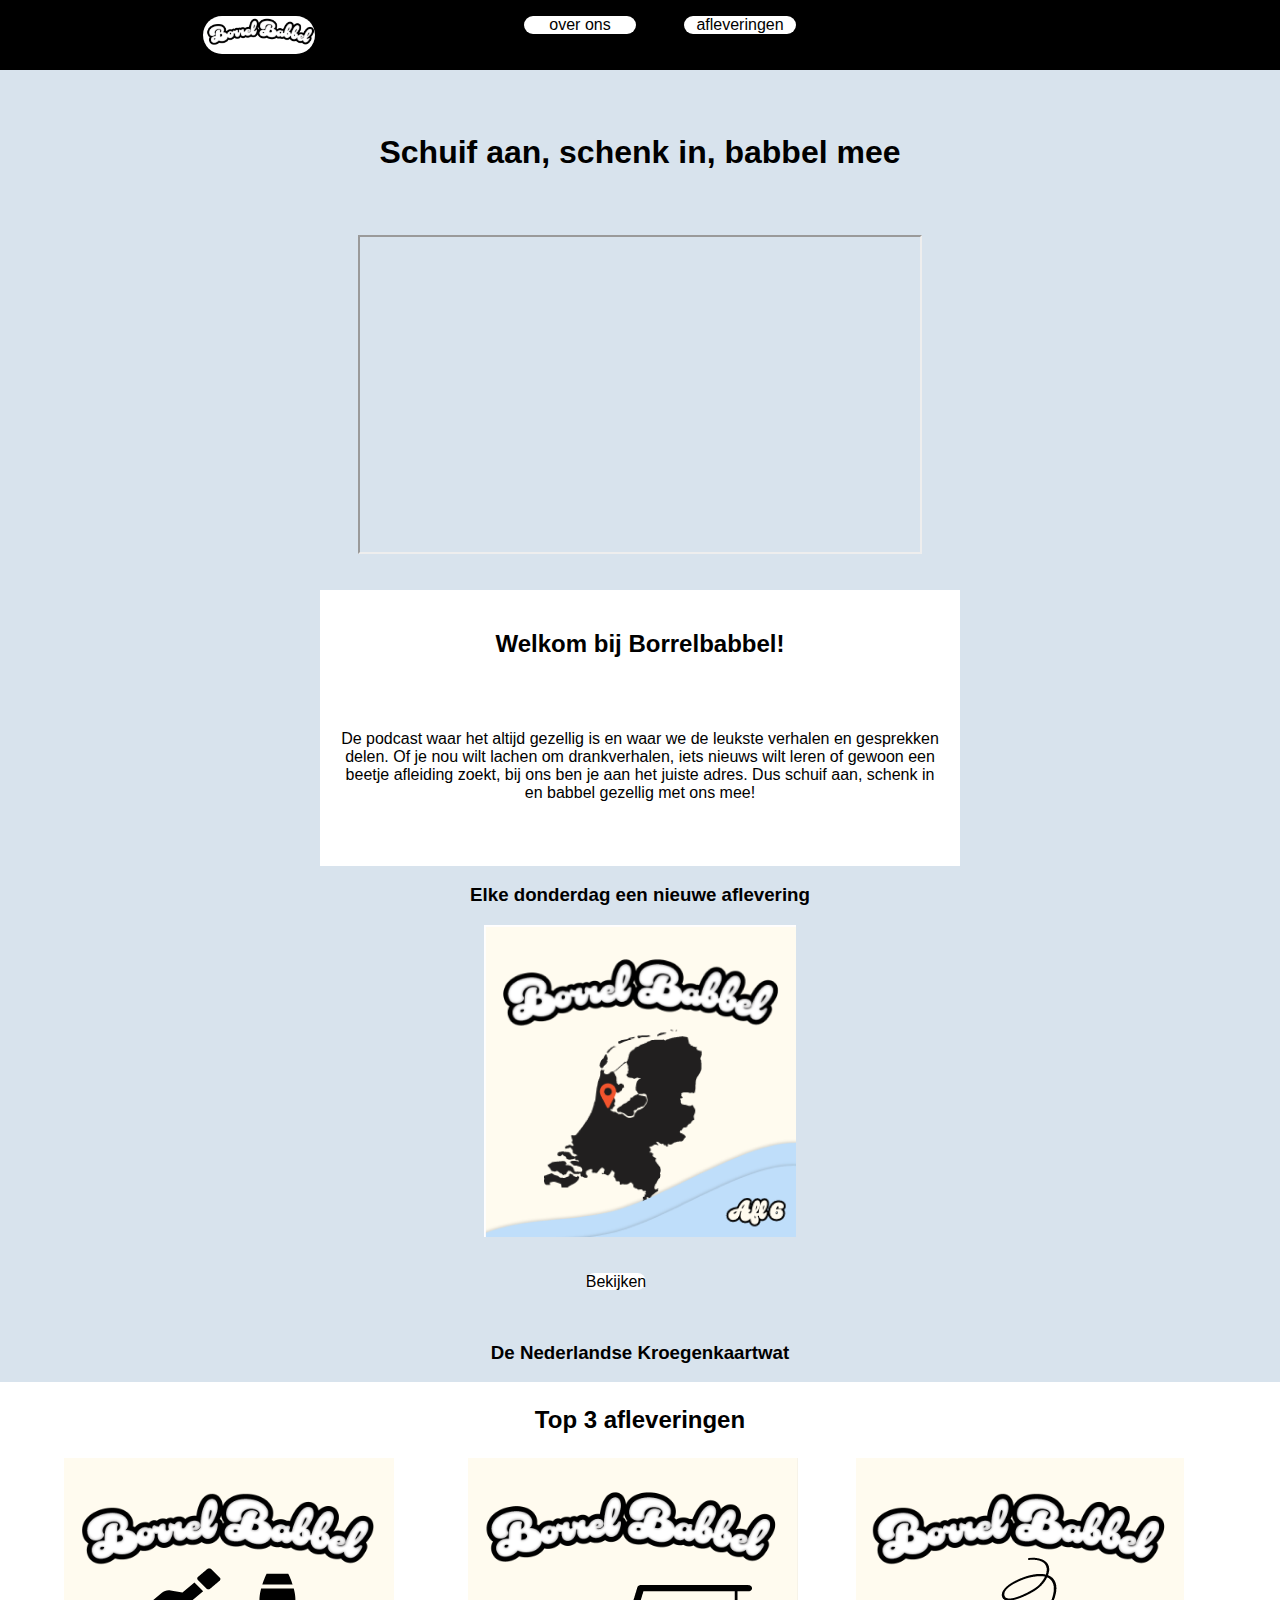
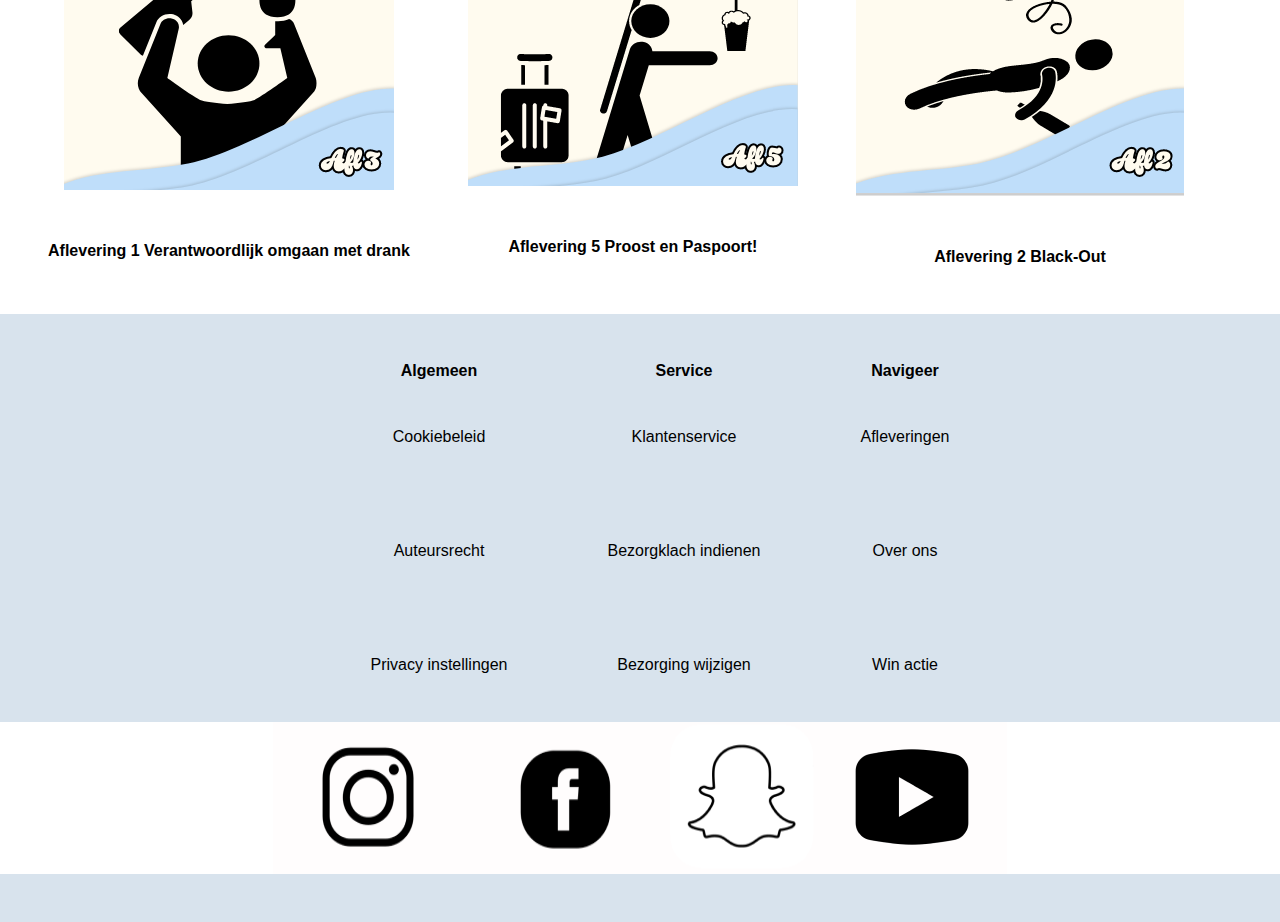
<file: index.html>
<!DOCTYPE html>
<html lang="nl">
  <head>
    <title>Borrelbabbel-podcast</title>
    <link rel="stylesheet" href="style.css" />
    <meta charset="UTF-8" />
    <meta name="viewport" content="width=device-width, initial-scale=1.0" />
  </head>

  <body>
    <header>
      <nav>
        <a href="index.html"
          ><img src="images/borrelbabbel.png" alt="Logo"
        /></a>
        <ul>
          <li><a href="over-ons.html">over ons</a></li>
          <li><a href="overzicht.html">afleveringen</a></li>
        </ul>
        <div class="spacer"></div>
      </nav>
    </header>

    <main>
      <h1>Schuif aan, schenk in, babbel mee</h1>

      <iframe width="560" height="315" src="https://www.youtube.com/embed/52lqpzm-Rjo?si=vq1KP3ZXQNGi3__B" title="YouTube video player"
       allow="accelerometer; autoplay; clipboard-write; encrypted-media; gyroscope; picture-in-picture; web-share" allowfullscreen></iframe>

      <div class="welkom">
        <h2>Welkom bij Borrelbabbel!</h2>
        <p>
          De podcast waar het altijd gezellig is en waar we de leukste verhalen
          en gesprekken delen. Of je nou wilt lachen om drankverhalen, iets
          nieuws wilt leren of gewoon een beetje afleiding zoekt, bij ons ben je
          aan het juiste adres. Dus schuif aan, schenk in en babbel gezellig met
          ons mee!
        </p>
      </div>
      <h3>Elke donderdag een nieuwe aflevering</h3>

      <img src="images/bb6.png" alt="foto" />

      <div class="bekijk">
        <a href="overzicht.html">Bekijken </a>
      </div>

      <h3>De Nederlandse Kroegenkaartwat</h3>

      <section>
        <h2>Top 3 afleveringen</h2>
        <div class="flexbox">
          <article>
            <div>
              <img src="images/bb3.png" alt="foto2" />
            </div>

            <div>
              <h4>Aflevering 1 Verantwoordlijk omgaan met drank</h4>
            </div>
          </article>

          <article>
            <div>
              <img src="images/bb5.png" alt="foto2" />
            </div>
            <div>
              <h4>Aflevering 5 Proost en Paspoort!</h4>
            </div>
          </article>

          <article>
            <div>
              <img src="images/bb2.png" alt="foto2" />
            </div>
            <div>
              <h4>Aflevering 2 Black-Out</h4>
            </div>
          </article>
        </div>
      </section>
    </main>

    <footer>
      <ul>
        <li>
          <h4>Algemeen</h4>
          <p>Cookiebeleid</p>
          <p>Auteursrecht</p>
          <p>Privacy instellingen</p>
        </li>
        <li>
          <h4>Service</h4>
          <p>Klantenservice</p>
          <p>Bezorgklach indienen</p>
          <p>Bezorging wijzigen</p>
        </li>
        <li>
          <h4>Navigeer</h4>
          <p>Afleveringen</p>
          <p>Over ons</p>
          <p>Win actie</p>
        </li>
      </ul>

      <section class="sociaal-media">
        <img src="images/instagram.png" alt="" />
        <img src="images/facebook.png" alt="" />
        <img src="images/snapchat.png" alt="" />
        <img src="images/yutube.png" alt="" />
      </section>
    </footer>
  </body>
</html>
</file>
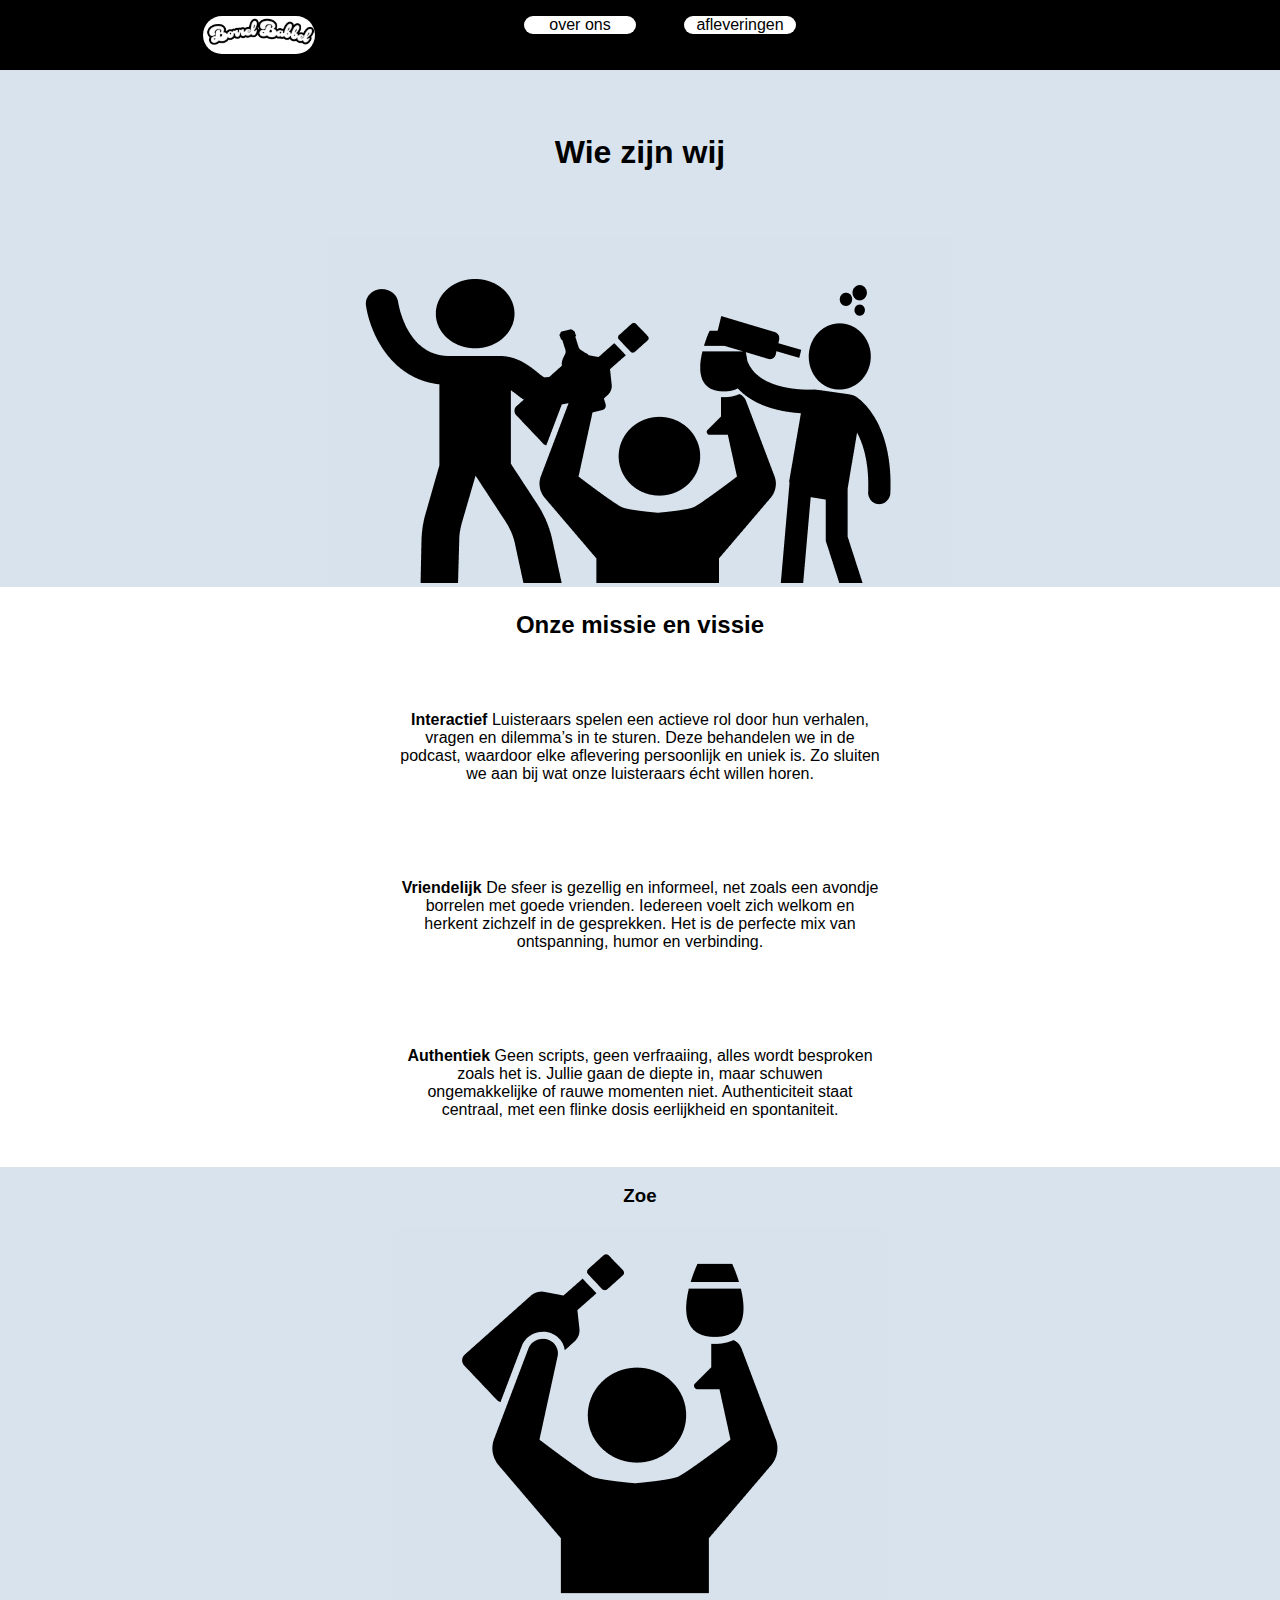
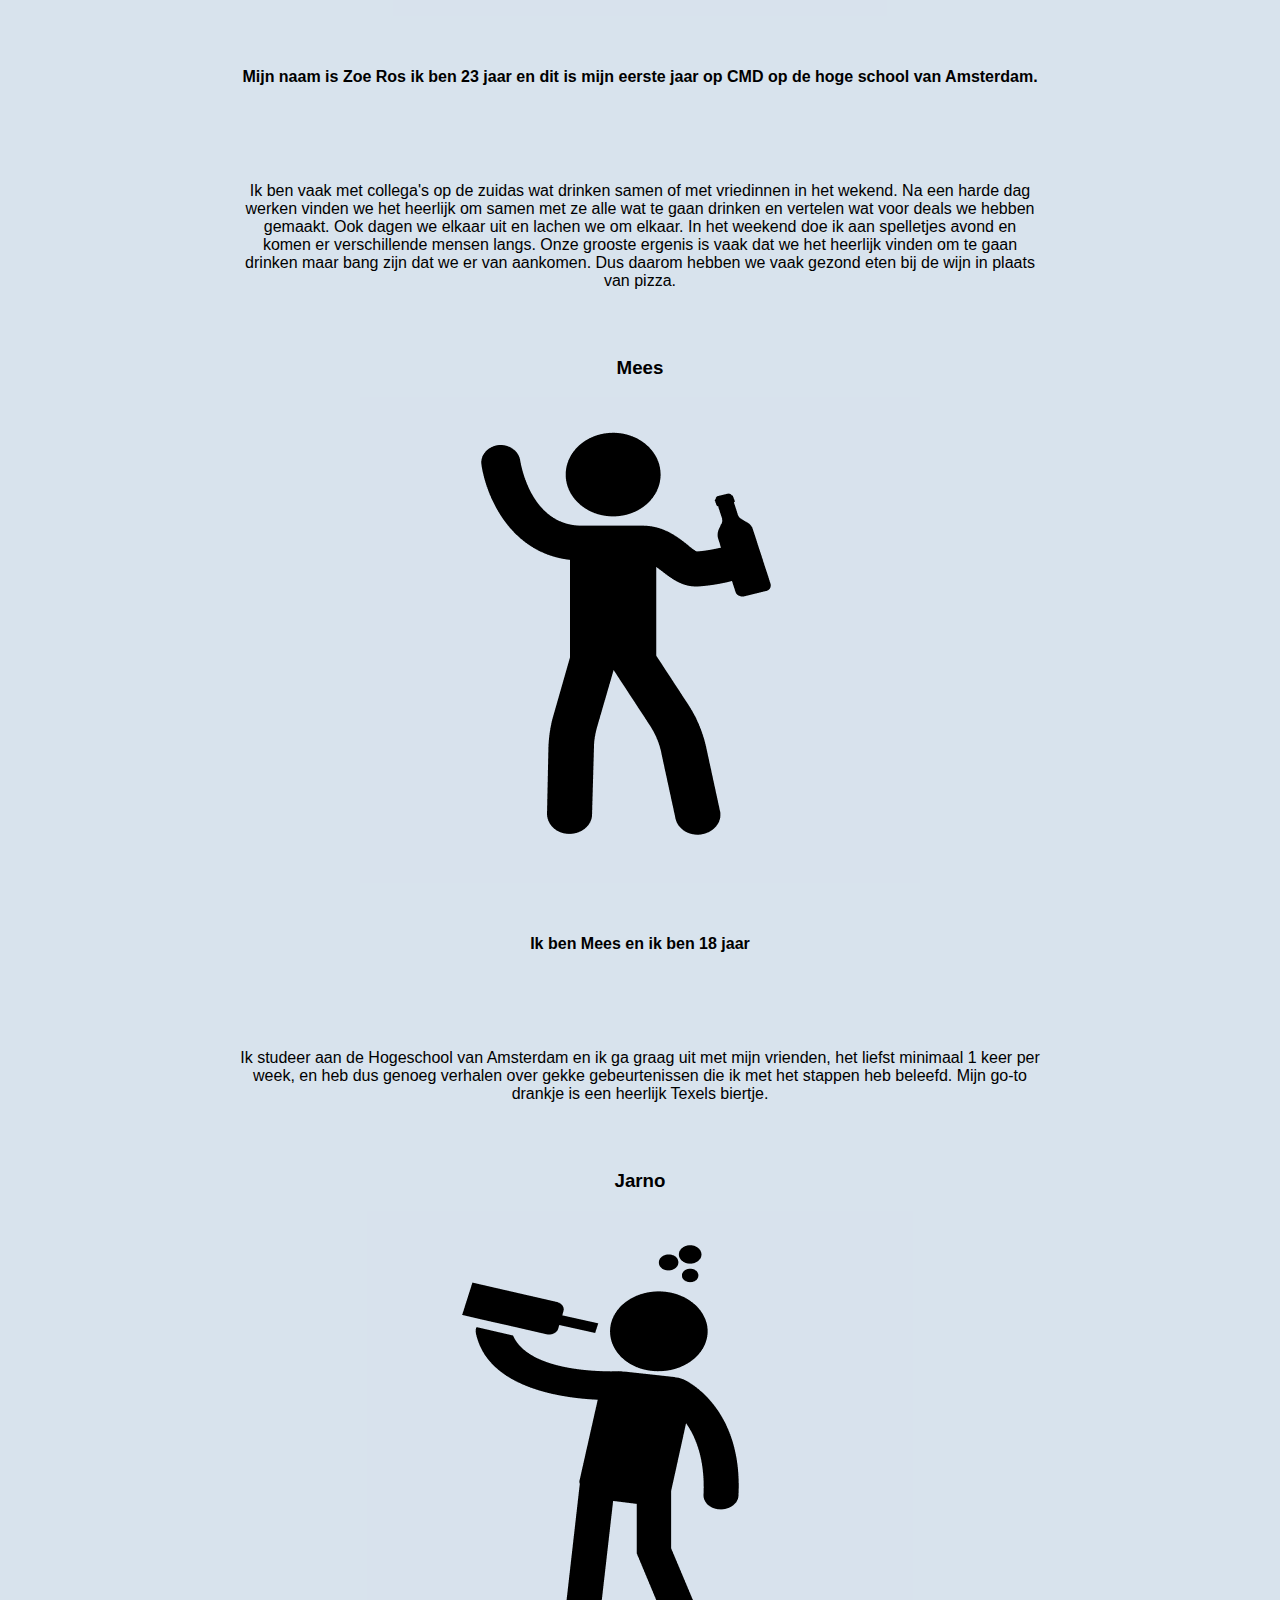
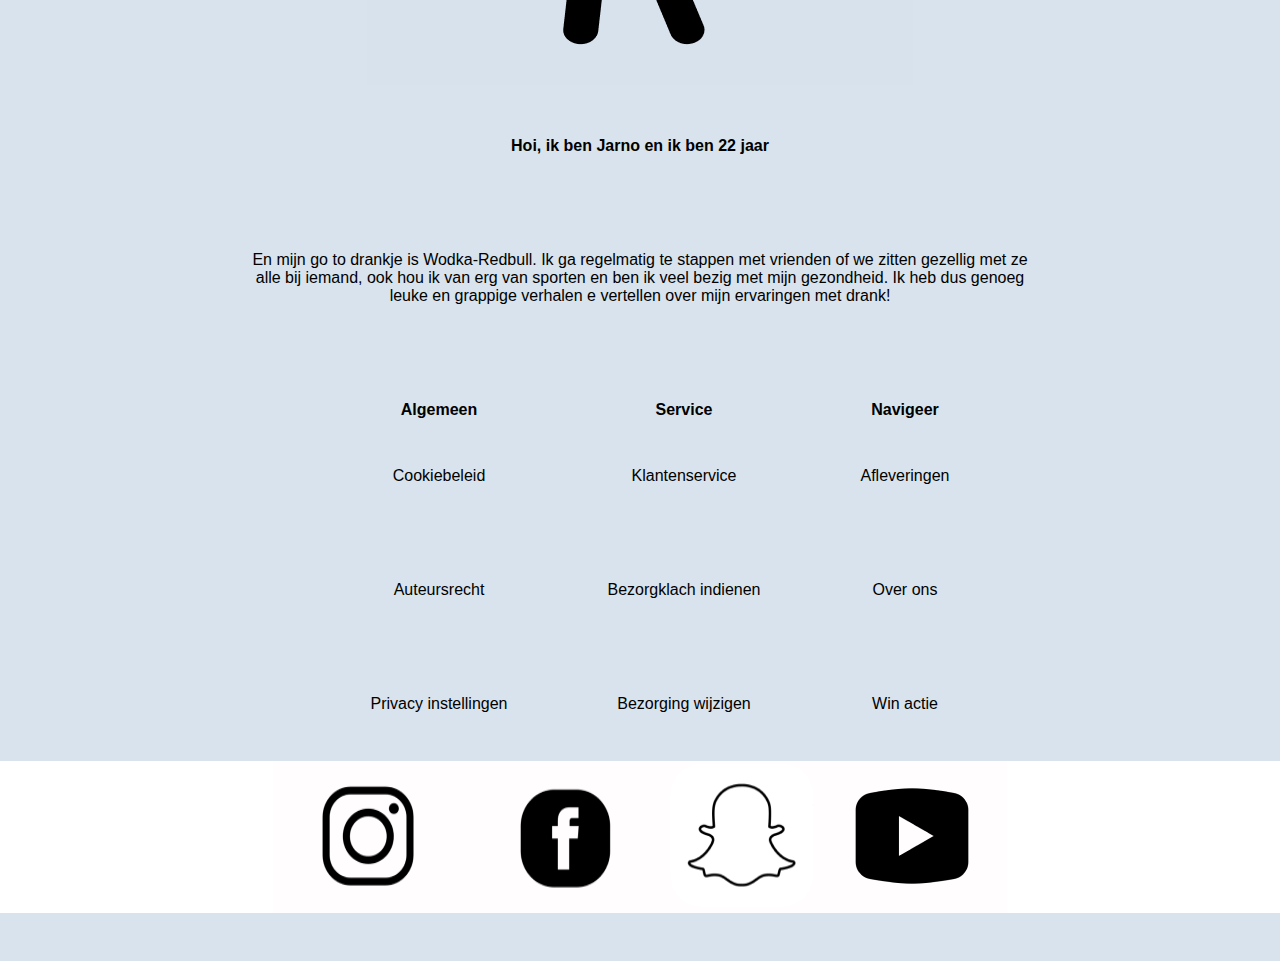
<file: over-ons.html>
<!DOCTYPE html>
<html lang="nl">
  <head>
    <title>Borrelbabbel-podcast</title>
    <link rel="stylesheet" href="style.css" />
    <meta charset="UTF-8" />
    <meta name="viewport" content="width=device-width, initial-scale=1.0" />

  </head>

  <body>
      <header>
        <nav>
          <a href="index.html"><img src="images/borrelbabbel.png" alt="Logo" /></a>
          <ul>
            <li><a href="over-ons.html">over ons</a></li>
            <li><a href="overzicht.html">afleveringen</a></li>
          </ul>
          <div class="spacer"></div>
        </nav>
  
    </header>

    
<main>

  <h1>Wie zijn wij</h1>

  <img src="images/overons.png" alt="">
<section class="missie">
  <h2>Onze missie en vissie</h2>
    <p><strong> Interactief</strong> Luisteraars spelen een actieve rol door hun verhalen, vragen en dilemma’s in te sturen. Deze behandelen we in de podcast, waardoor elke aflevering persoonlijk en uniek is. Zo sluiten we aan bij wat onze luisteraars écht willen horen.</p>
    <p><strong> Vriendelijk</strong> De sfeer is gezellig en informeel, net zoals een avondje borrelen met goede vrienden. Iedereen voelt zich welkom en herkent zichzelf in de gesprekken. Het is de perfecte mix van ontspanning, humor en verbinding.</p>
    <p><strong> Authentiek</strong> Geen scripts, geen verfraaiing, alles wordt besproken zoals het is. Jullie gaan de diepte in, maar schuwen ongemakkelijke of rauwe momenten niet. Authenticiteit staat centraal, met een flinke dosis eerlijkheid en spontaniteit.</p>
</section>



  <h3> Zoe </h3>
  <img src="images/zoebb.png" alt="">
  <section class="zoe">
  <p><strong>Mijn naam is Zoe Ros ik ben 23 jaar en dit is mijn eerste jaar op CMD op de hoge school van Amsterdam.</strong></p>

   <p>Ik ben vaak met collega's op de zuidas wat drinken samen of met vriedinnen in het wekend.
    Na een harde dag werken vinden we het heerlijk om samen met ze alle wat te gaan drinken en vertelen wat voor deals we hebben gemaakt. Ook dagen we elkaar uit en lachen we om elkaar. In het weekend doe ik aan spelletjes avond en komen er verschillende mensen langs. Onze grooste ergenis is vaak dat we het heerlijk vinden om te gaan drinken maar bang zijn dat we er van aankomen. Dus daarom hebben we vaak gezond eten bij de wijn in plaats van pizza. </p>
  </section>

  <h3> Mees </h3>
  <img src="images/meesbb.png" alt="">
  <section class=" mees ">
  <p><strong> Ik ben Mees en ik ben 18 jaar </strong></p> 

  <p> Ik studeer aan de Hogeschool van Amsterdam en ik ga graag uit met mijn vrienden, het liefst minimaal 1 keer per week, en heb dus genoeg verhalen over gekke gebeurtenissen die ik met het stappen heb beleefd. Mijn go-to drankje is een heerlijk Texels biertje. </p>
  </section>

  <h3> Jarno </h3>
  <img src="images/jarnobb.png" alt="">
  <div class="jarno">
  <p><strong> Hoi, ik ben Jarno en ik ben 22 jaar</strong></p> 

  <p> En mijn go to drankje is Wodka-Redbull. Ik ga regelmatig te stappen met vrienden of we zitten gezellig met ze alle bij iemand, ook hou ik van erg van sporten en ben ik veel bezig met mijn gezondheid. Ik heb dus genoeg leuke en grappige verhalen e vertellen over mijn ervaringen met drank! </p>
  </div>

  </main>
  <footer>
    <ul>
      <li>
        <h4>Algemeen</h4>
        <p> Cookiebeleid</p>
        <p>Auteursrecht</p>
        <p>Privacy instellingen</p>
  
      </li>
      <li>
        <h4>Service</h4>
        <p>Klantenservice</p>
        <p>Bezorgklach indienen</p>
        <p>Bezorging wijzigen</p>
        
  
      </li>
      <li>
        <h4>Navigeer</h4>
        <p>Afleveringen</p>
        <p>Over ons</p>
        <p>Win actie</p>
  
      </li>
    </ul>

           <div class="sociaal-media ">
              <img src="images/instagram.png" alt="">
              <img src="images/facebook.png" alt="">
              <img src="images/snapchat.png" alt="">
              <img src="images/yutube.png" alt="">


           </div>
          </footer>
    </body>

   
      
   

</html>
</file>
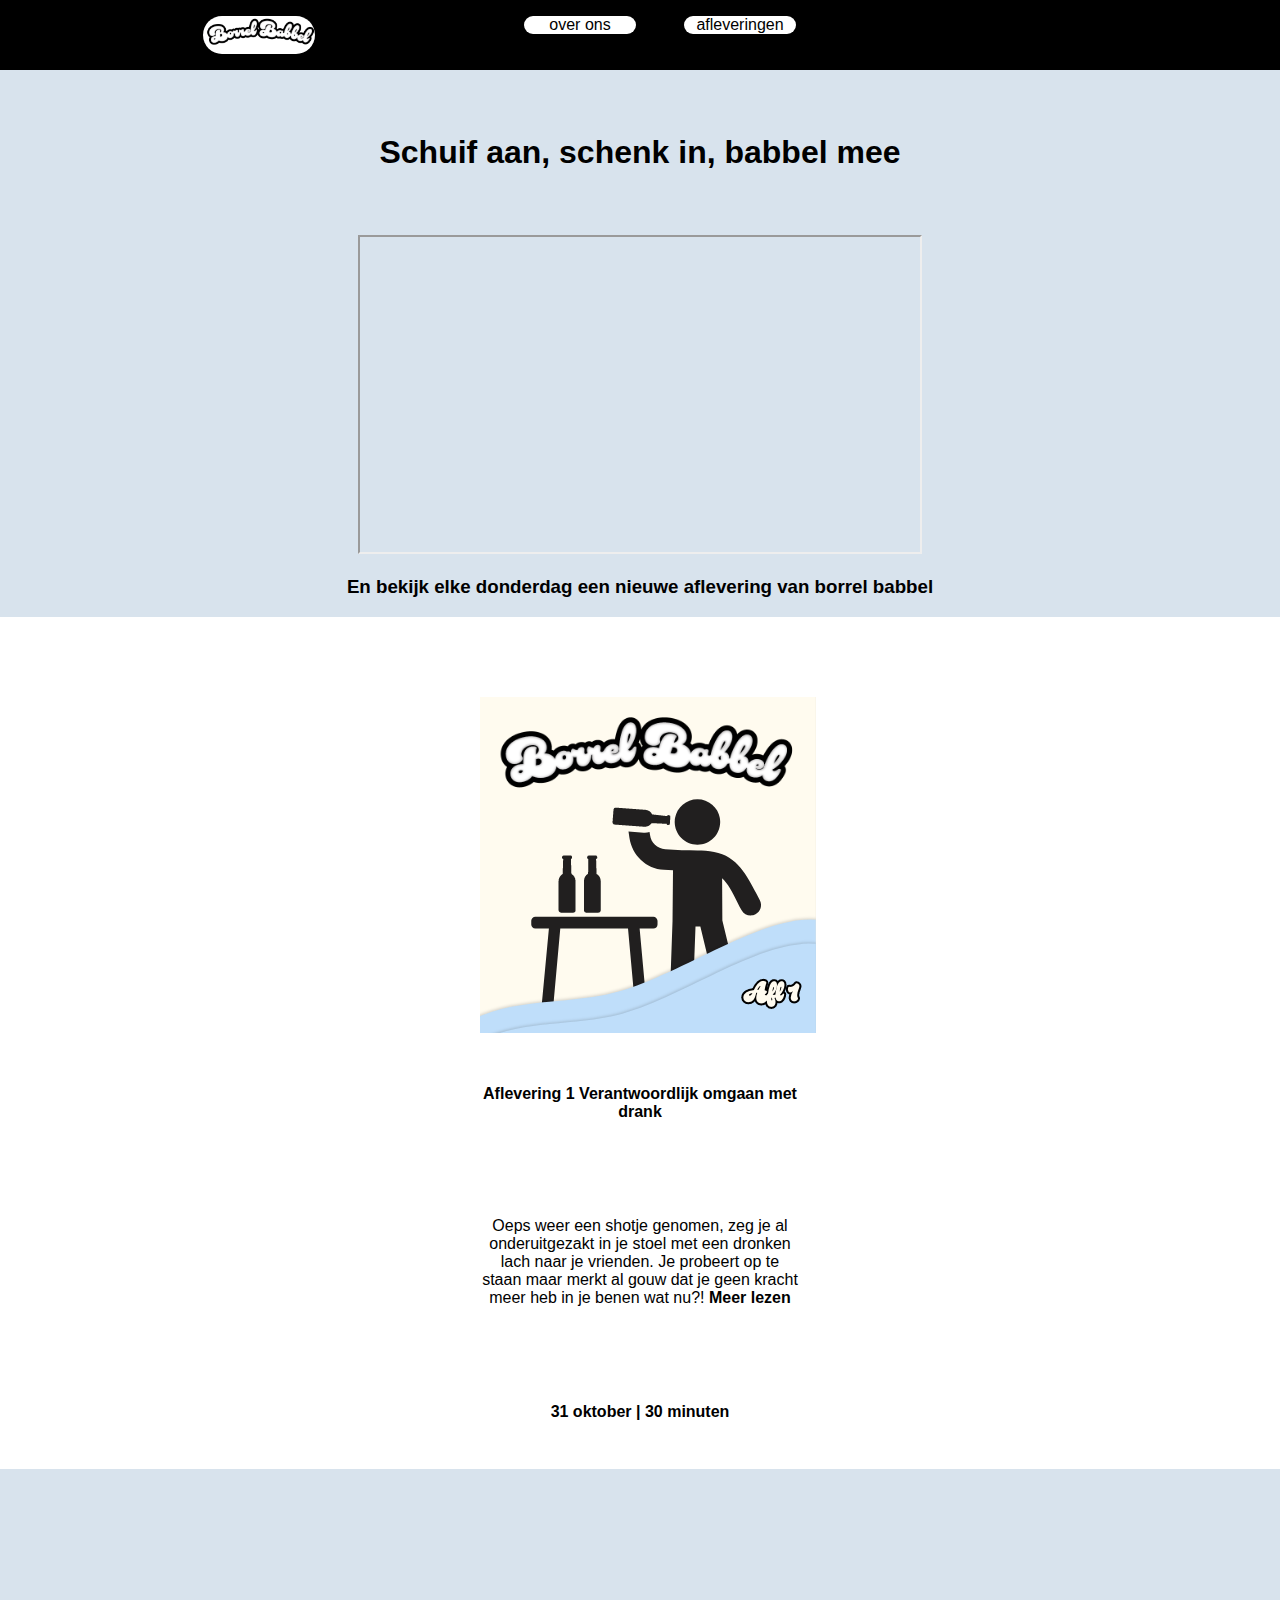
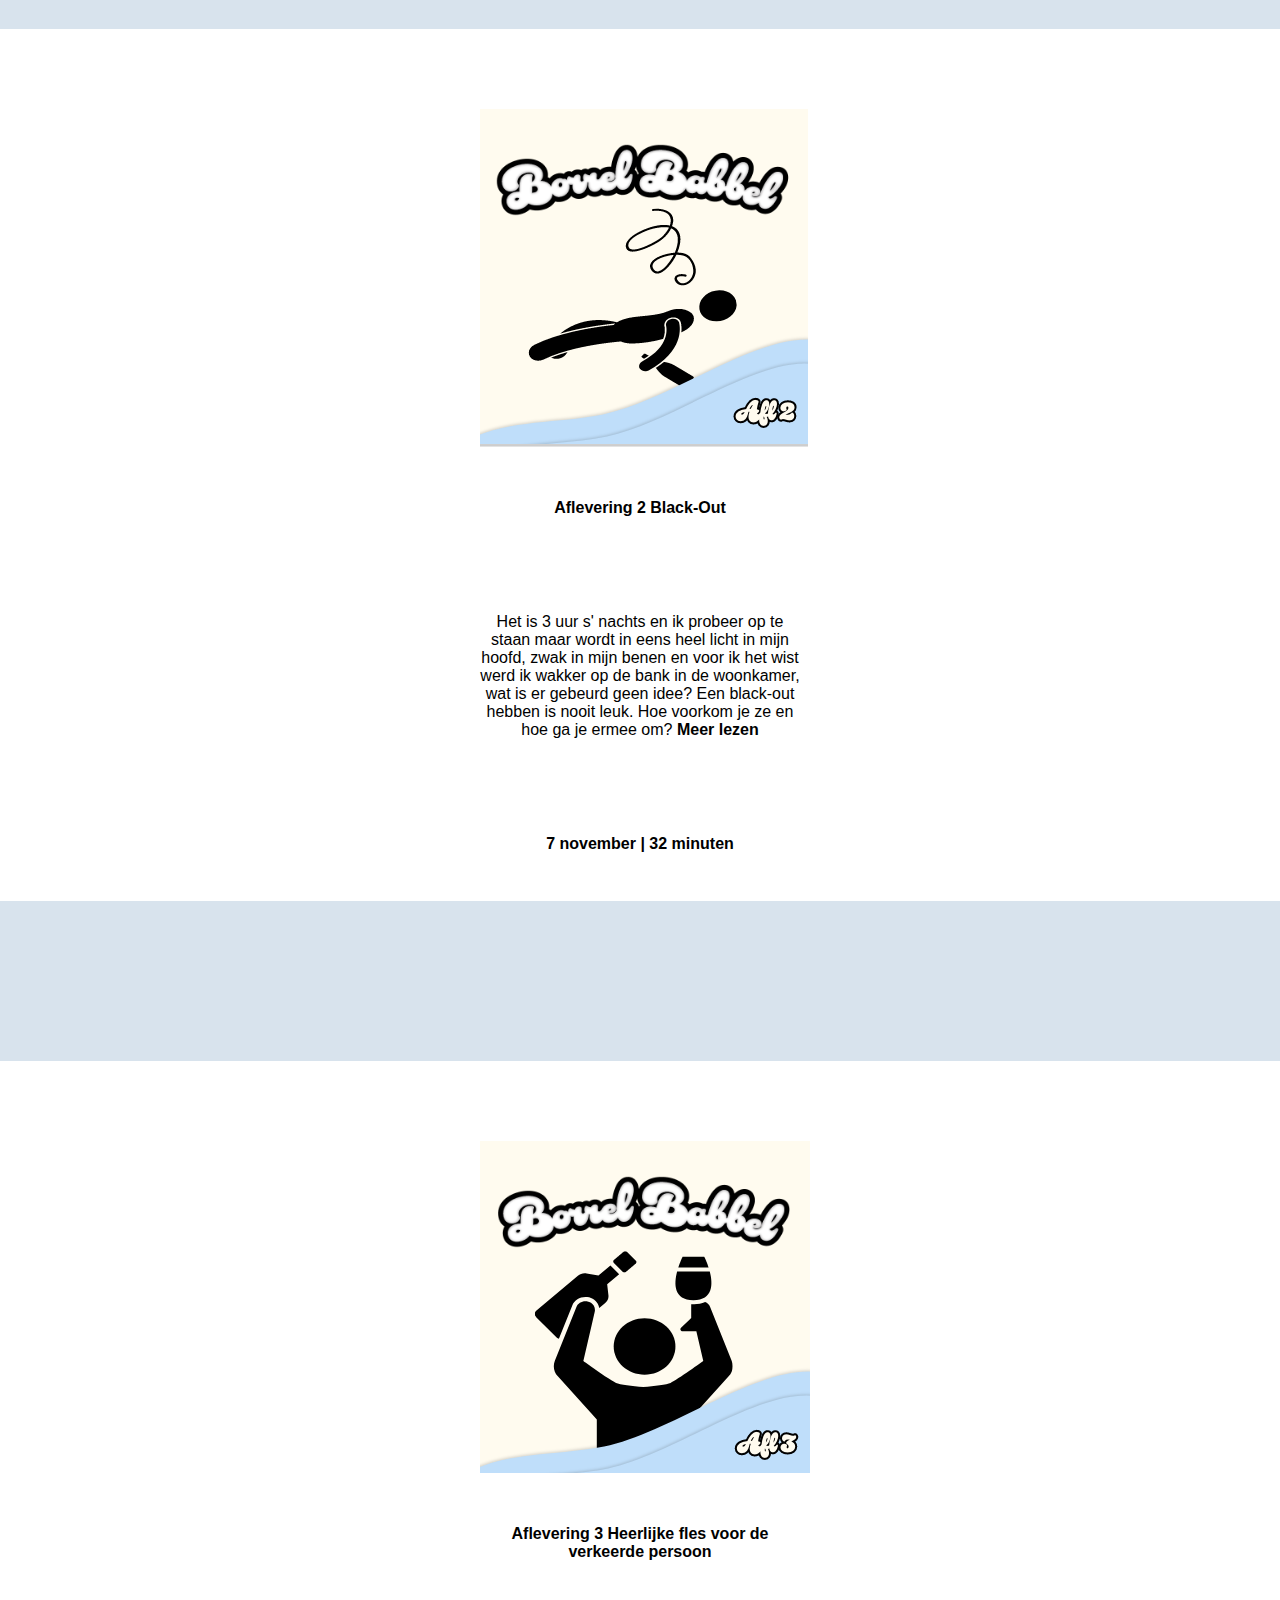
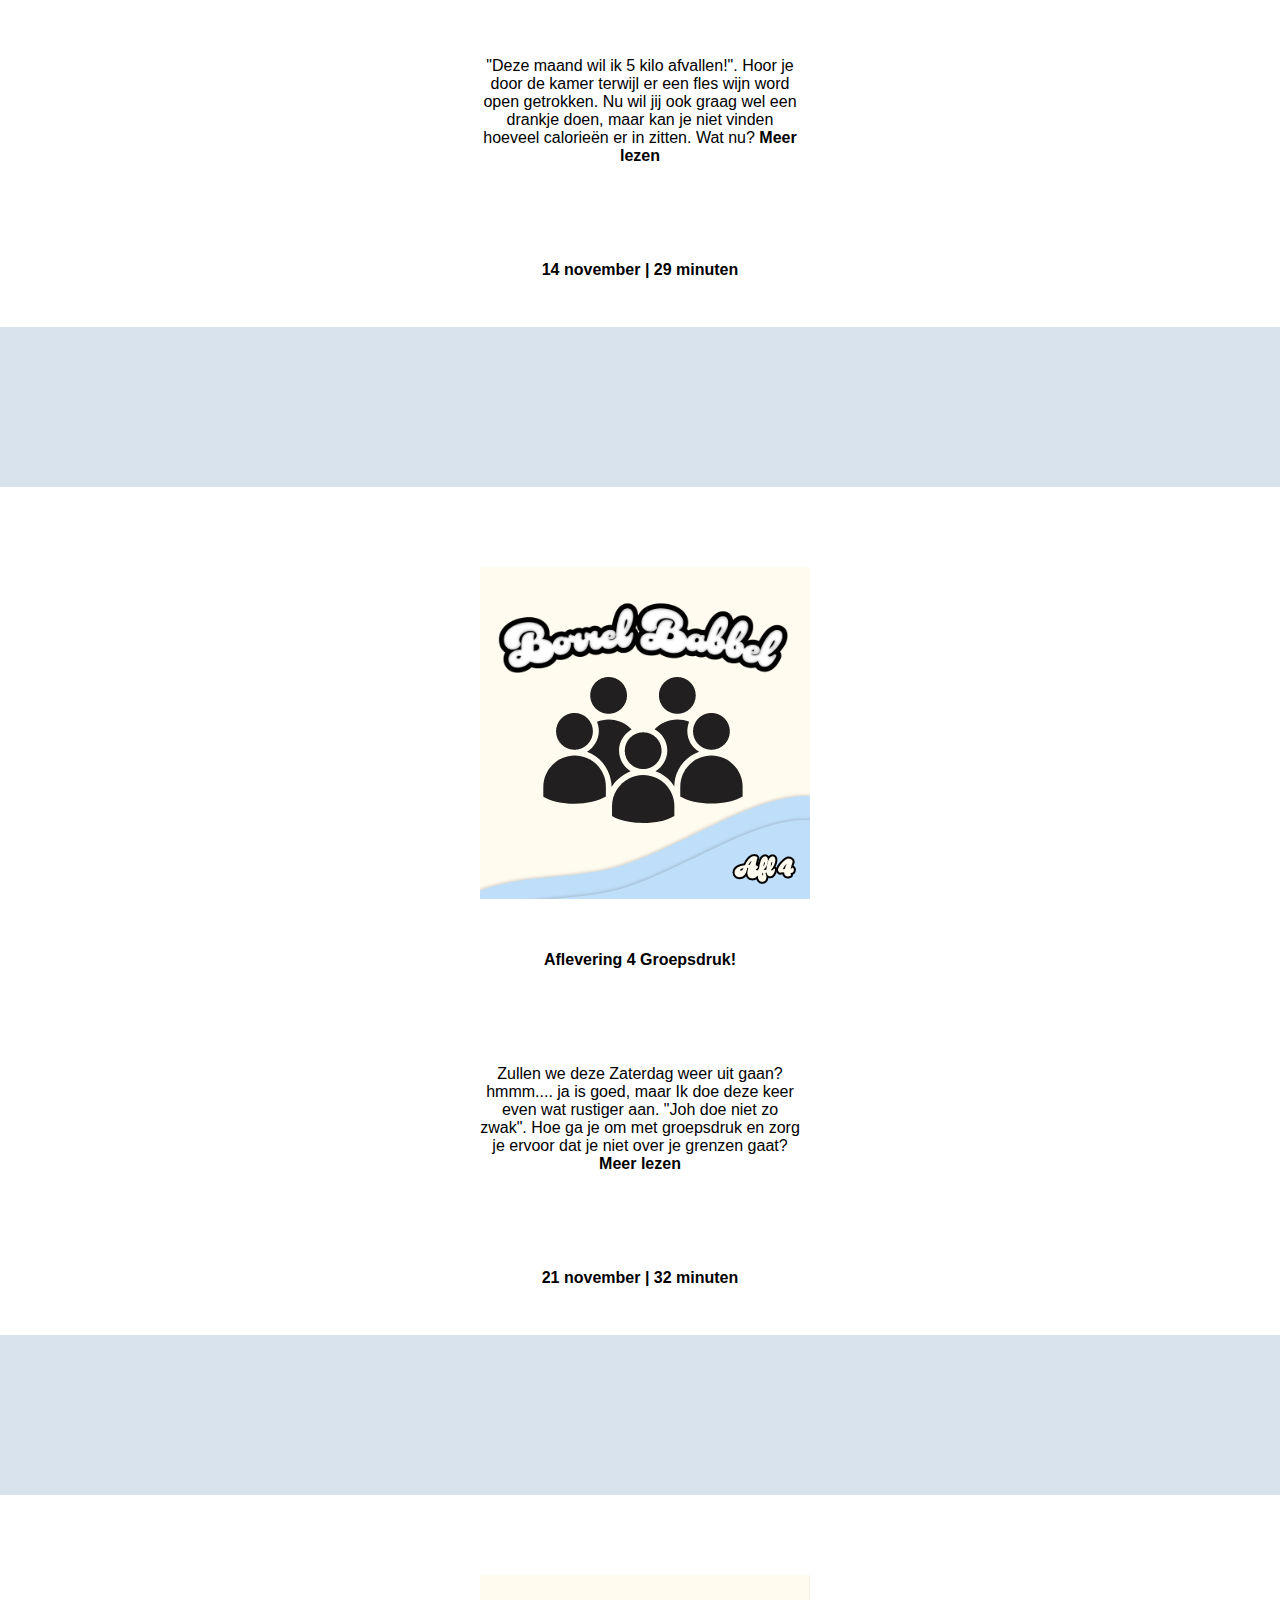
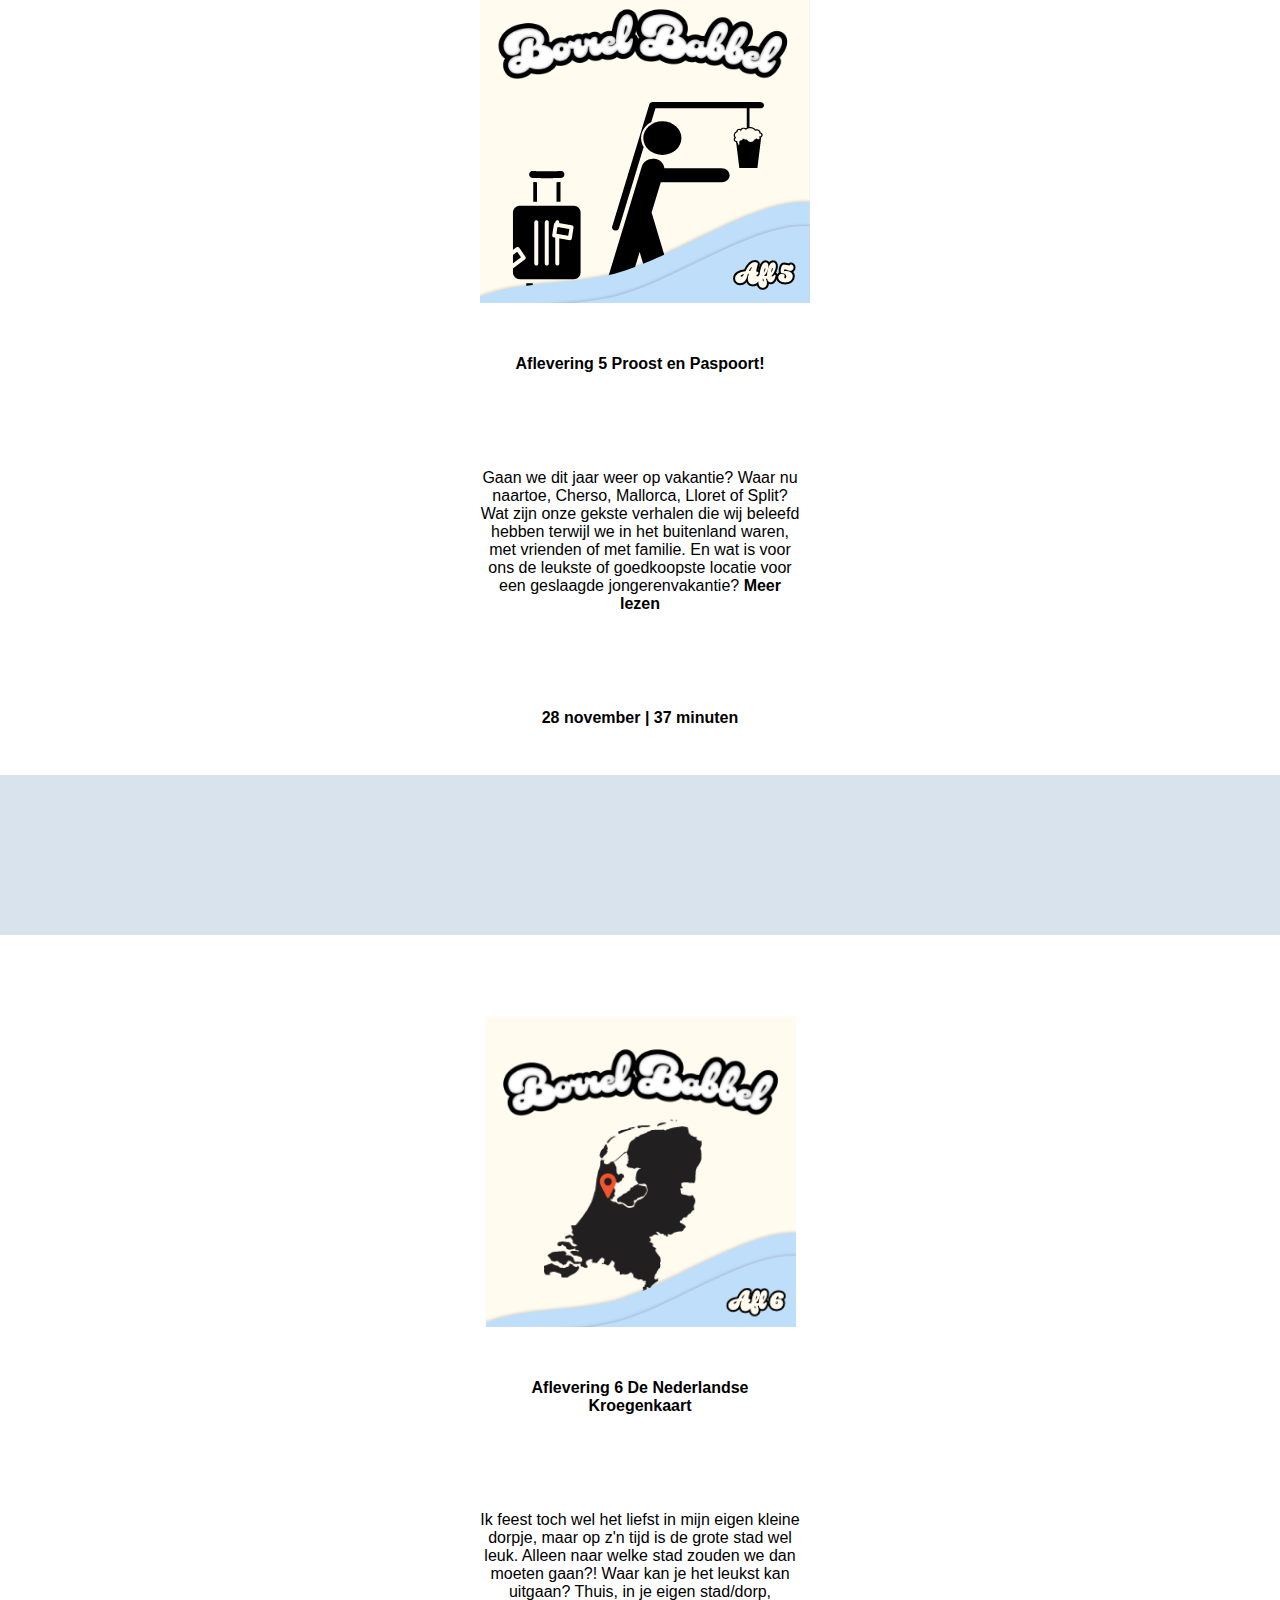
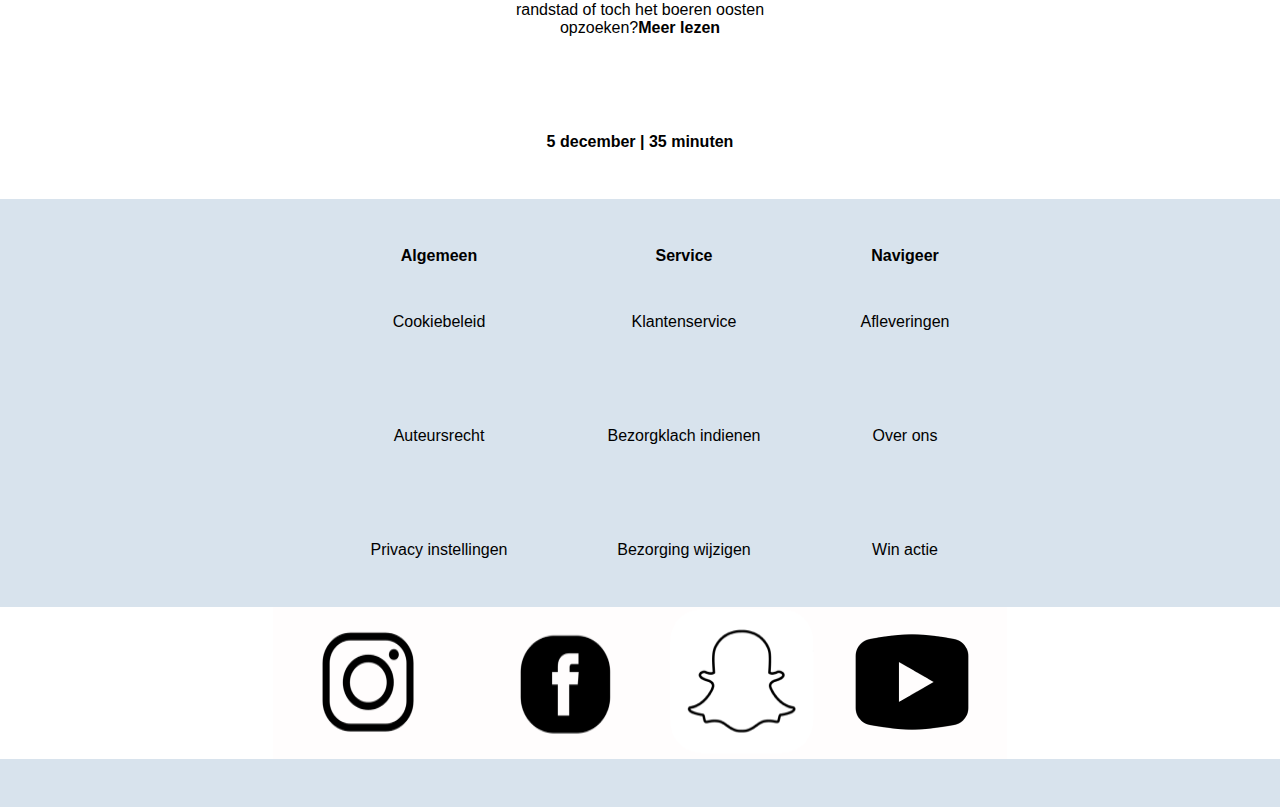
<file: overzicht.html>
<!DOCTYPE html>
<html lang="nl">
  <head>
    <title>Borrelbabbel-podcast</title>
    <link rel="stylesheet" href="style.css" />
    <meta charset="UTF-8" />
    <meta name="viewport" content="width=device-width, initial-scale=1.0" />
  </head>

  <body>
    <header>
      <nav>
        <a href="index.html"
          ><img src="images/borrelbabbel.png" alt="Logo"
        /></a>
        <ul>
          <li><a href="over-ons.html">over ons</a></li>
          <li><a href="overzicht.html">afleveringen</a></li>
        </ul>
        <div class="spacer"></div>
      </nav>
    </header>
    <main>
      <h1>Schuif aan, schenk in, babbel mee</h1>
      <iframe width="560" height="315" src="https://www.youtube.com/embed/52lqpzm-Rjo?si=vq1KP3ZXQNGi3__B" title="YouTube video player"
       allow="accelerometer; autoplay; clipboard-write; encrypted-media; gyroscope; picture-in-picture; web-share" allowfullscreen></iframe>
      </section>

      <h3>En bekijk elke donderdag een nieuwe aflevering van borrel babbel</h3>

      <section class="potcast">
        <img src="images/bb1.png" alt="" />

        <p><strong>Aflevering 1 Verantwoordlijk omgaan met drank</strong></p>

        <p>
          Oeps weer een shotje genomen, zeg je al onderuitgezakt in je stoel met
          een dronken lach naar je vrienden. Je probeert op te staan maar merkt
          al gouw dat je geen kracht meer heb in je benen wat nu?!
          <strong>Meer lezen </strong>
        </p>

        <p><strong> 31 oktober | 30 minuten </strong></p>
      </section>

      <div class="witruimte"></div>

      <section class="potcast">
        <img src="images/bb2.png" alt="" />

        <p><strong> Aflevering 2 Black-Out</strong></p>

        <p>
          Het is 3 uur s' nachts en ik probeer op te staan maar wordt in eens
          heel licht in mijn hoofd, zwak in mijn benen en voor ik het wist werd
          ik wakker op de bank in de woonkamer, wat is er gebeurd geen idee? Een
          black-out hebben is nooit leuk. Hoe voorkom je ze en hoe ga je ermee
          om? <strong>Meer lezen </strong>
        </p>

        <p><strong> 7 november | 32 minuten </strong></p>
      </section>

      <div class="witruimte"></div>

      <section class="potcast">
        <img src="images/bb3.png" alt="" />

        <p>
          <strong>Aflevering 3 Heerlijke fles voor de verkeerde persoon</strong>
        </p>

        <p>
          "Deze maand wil ik 5 kilo afvallen!". Hoor je door de kamer terwijl er
          een fles wijn word open getrokken. Nu wil jij ook graag wel een
          drankje doen, maar kan je niet vinden hoeveel calorieën er in zitten.
          Wat nu? <strong>Meer lezen </strong>
        </p>

        <p><strong> 14 november | 29 minuten </strong></p>
      </section>

      <div class="witruimte"></div>

      <section class="potcast">
        <img src="images/bb4.png" alt="" />

        <p><strong>Aflevering 4 Groepsdruk!</strong></p>

        <p>
          Zullen we deze Zaterdag weer uit gaan? hmmm.... ja is goed, maar Ik
          doe deze keer even wat rustiger aan. "Joh doe niet zo zwak". Hoe ga je
          om met groepsdruk en zorg je ervoor dat je niet over je grenzen
          gaat?<strong>Meer lezen </strong>
        </p>

        <p><strong> 21 november | 32 minuten </strong></p>
      </section>

      <div class="witruimte"></div>

      <section class="potcast">
        <img src="images/bb5.png" alt="" />

        <p><strong>Aflevering 5 Proost en Paspoort!</strong></p>

        <p>
          Gaan we dit jaar weer op vakantie? Waar nu naartoe, Cherso, Mallorca,
          Lloret of Split? Wat zijn onze gekste verhalen die wij beleefd hebben
          terwijl we in het buitenland waren, met vrienden of met familie. En
          wat is voor ons de leukste of goedkoopste locatie voor een geslaagde
          jongerenvakantie? <strong>Meer lezen </strong>
        </p>

        <p><strong> 28 november | 37 minuten </strong></p>
      </section>

      <div class="witruimte"></div>

      <section class="potcast">
        <img src="images/bb6.png" alt="" />

        <p><strong>Aflevering 6 De Nederlandse Kroegenkaart</strong></p>

        <p>
          Ik feest toch wel het liefst in mijn eigen kleine dorpje, maar op z'n
          tijd is de grote stad wel leuk. Alleen naar welke stad zouden we dan
          moeten gaan?! Waar kan je het leukst kan uitgaan? Thuis, in je eigen
          stad/dorp, randstad of toch het boeren oosten opzoeken?<strong
            >Meer lezen
          </strong>
        </p>

        <p><strong> 5 december | 35 minuten </strong></p>
      </section>
    </main>

    <footer>
      <ul>
        <li>
          <h4>Algemeen</h4>
          <p>Cookiebeleid</p>
          <p>Auteursrecht</p>
          <p>Privacy instellingen</p>
        </li>
        <li>
          <h4>Service</h4>
          <p>Klantenservice</p>
          <p>Bezorgklach indienen</p>
          <p>Bezorging wijzigen</p>
        </li>
        <li>
          <h4>Navigeer</h4>
          <p>Afleveringen</p>
          <p>Over ons</p>
          <p>Win actie</p>
        </li>
      </ul>

      <div class="sociaal-media">
        <img src="images/instagram.png" alt="" />
        <img src="images/facebook.png" alt="" />
        <img src="images/snapchat.png" alt="" />
        <img src="images/yutube.png" alt="" />
      </div>
    </footer>
  </body>
</html>
</file>
<file: style.css>
* { 
    margin: 0em; 
}

li {
  list-style-type: none;
}

body {
  background-color: #D8E3ED;
  text-align: center;
}

header ul  {
   display:flex
}

header a {
  color:#000000;
  text-decoration:none ;
}
      
header {
    display: flex;
    justify-content: space-around;
    background-color: #000000;
    padding: 1em;
}

.spacer {
    width: 112px;
}

nav img {
    width: 112px;
}

header nav {
    display: flex;
    width: 70%;
    justify-content: space-between;  
}

header nav a {
    display: block;
    width: 7rem;
}

h1 {
padding-top: 2em;
padding-bottom: 2em;

}
h2{
  padding-top: 1em;
  padding: 1em;
  background-color: #ffffff;
}
h3 {
padding-top: 1em;
padding-bottom: 1em;
}

h4{
  text-align: center;
  padding-bottom: 3em;
  padding-top: 3em;
  background-color: #ffffff;
  }


p {
padding-bottom: 3em;
padding-top: 3em;
 }


a {
background: #ffffff;
border-radius: 4em;
margin-right: 3em;
color: #000000;
text-decoration:none ;
}



body {
font-family: sans-serif;
}

.flexbox {
background-color: #ffffff;
display: flex;
padding-left: 3em;
padding-right: 6em;
justify-content: space-between;  
}




.toptekst {
  background-color: #ffffff;
  display: flex;
  padding-left: 3em;
  padding-right: 14em;
  justify-content: space-between;  
  }



.bekijk {
padding-top: 2em;
padding-bottom: 2em;
}



.welkom {
text-align: center;
padding: 1em;
background-color: #ffffff;
margin-right: 20em;
margin-left: 20em;
margin-top: 2em; 
}

.afleveringen {
background-color: #ffffff;
}

.missie {
padding-left: 25em;
padding-right: 25em;
background-color: #ffffff;
}



.zoe {
padding-left: 15em;
padding-right: 15em;
}

.mees {
padding-left: 15em;
padding-right: 15em;
}

.jarno {
padding-left: 15em;
padding-right: 15em;
}
.potcast {
background-color: #ffffff;
padding-left: 30em;
padding-right: 30em;
padding-top: 5em;
}

.witruimte {
padding-top: 10em;
}




.info {
display: flex;
justify-content: space-between;  
padding-left: 20em;
padding-right: 20em;

}

.info1 {
display: flex;
justify-content: space-between;  
padding-left: 20em;
padding-right: 20em;
}

.sociaal-media {
display: flex;  
padding-left: 20em;
padding-right: 20em;
background: #ffffff;
justify-content: center;
}

footer {
  display: flex;
  flex-direction: column;
 
  padding-bottom: 3em;
  padding-top: 3em;
}

footer ul {
  display: flex;
  gap: 100px;
 justify-content: center;
 
}

footer ul li{
  display: flex;
  justify-content: center;
  flex-direction: column;
}

footer ul li h4 {
  padding: 0;
  background-color: #D8E3ED;
}

/*
Bronnen lijst
https://cmda.github.io/internetstandaarden-screencasts/videos/07-html-elementen/ 
https://cmda.github.io/internetstandaarden-screencasts/videos/01-werken-met-glitch/
https://cmda.github.io/internetstandaarden-screencasts/videos/02-web-browser/
https://cmda.github.io/internetstandaarden-screencasts/videos/03-developer-tools/
https://cmda.github.io/internetstandaarden-screencasts/videos/05-boilerplate/
https://cmda.github.io/internetstandaarden-screencasts/videos/06-mappenstructuur/
https://cmda.github.io/internetstandaarden-screencasts/videos/09-kleurcodes/
https://cmda.github.io/internetstandaarden-screencasts/videos/10-typografie/
https://cmda.github.io/internetstandaarden-screencasts/videos/11-units/
https://cmda.github.io/internetstandaarden-screencasts/videos/12-box-model/
https://cmda.github.io/internetstandaarden-screencasts/videos/13-flexbox/
https://cmda.github.io/internetstandaarden-screencasts/videos/14-pseudo-class/
https://cmda.github.io/internetstandaarden-screencasts/videos/15-transities/
https://cmda.github.io/internetstandaarden-screencasts/videos/14-pseudo-class/
https://cmda.github.io/internetstandaarden-screencasts/videos/15-transities/
https://developer.mozilla.org/en-US/docs/Web/HTML/Element/section
https://www.w3schools.com/tags/tag_button.asp
https://developer.mozilla.org/en-US/docs/Web/CSS/CSS_flexible_box_layout/Basic_concepts_of_flexbox
https://developer.mozilla.org/en-US/docs/Web/CSS/padding
https://developer.mozilla.org/en-US/docs/Web/CSS/margin
https://developer.mozilla.org/en-US/docs/Web/HTML/Element
https://developer.mozilla.org/en-US/docs/Web/CSS/display
https://developer.mozilla.org/en-US/docs/Web/CSS/justify-content
https://developer.mozilla.org/en-US/docs/Web/CSS/border
https://developer.mozilla.org/en-US/docs/Web/CSS/display

https://thenounproject.com/icon/alcoholic-2397493/
https://thenounproject.com/icon/alcoholic-4845182/
https://thenounproject.com/icon/drink-1784935/
https://thenounproject.com/icon/drunk-man-662544/

https://thenounproject.com/icon/alcoholic-201571/
https://thenounproject.com/icon/suitcase-7331934/
https://freebiesupply.com/logos/snapchat-logo/
https://www.iconpacks.net/free-icon/black-instagram-logo-3497.html
https://www.freepik.com/icons/black-white-facebook
https://icons8.com/icons/set/youtube--black
*/
</file>
